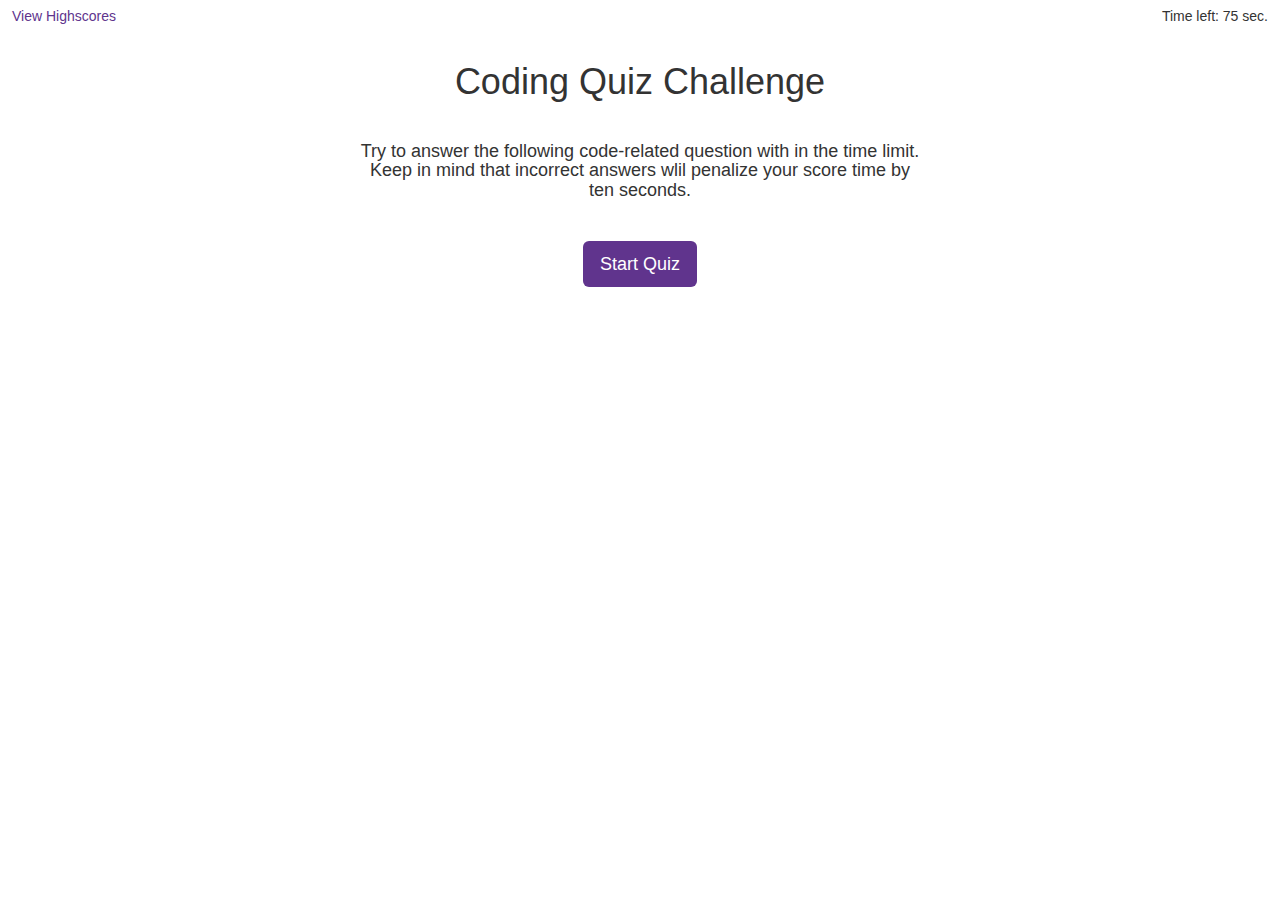
<file: index.html>
<!DOCTYPE html>
<html lang="en">
    
    <head>
        <meta charset="UTF-8" />
        <meta name="viewport" content="width=device-width, initial-scale=1.0" />
        <title>Code Quiz JS</title>
        <link rel="stylesheet" href="https://maxcdn.bootstrapcdn.com/bootstrap/3.3.6/css/bootstrap.min.css" />
        <link rel="stylesheet" href="./assets/style.css" />
    </head>
    
    <body>
        
        <div class="header bar" id="header">
            <div class="row" >
                <div class="col-xs-4">
                    <button class="scores" id="highscores">View Highscores</button>
                </div>
                <div class="col-xs-4"></div>
                <div class="col-xs-4">
                    <p class="timer">Time left:&nbsp;<span id="time">75 sec.</span></p>
                </div>
            </div>
        </div>

        <div class="container">
            
            <div class="row justify-content start-box" id="start">
                    <div class="col-xs-1"></div>
                    <div class="col-xs-10">
                        <h1 class="start">Coding Quiz Challenge</h1>
                        <h4 class="start">Try to answer the following code-related question with in the time limit. Keep in mind that incorrect answers wlil penalize your score time by ten seconds.</h4>
                        <button type="button" class="btn btn-lg start" id="start-btn">Start Quiz</button>
                    </div>
                    <div class="col-xs-1"></div>
            </div>
            
            <div class="row justify-content quiz-box" id="quiz"> 
                
                <div class="row justify-content">
                    <div class="col-xs-1"></div>        
                    <div class="col-xs-10">
                        <h3 class="bold" id="question-title"></h3>
                    </div>
                    <div class="col-xs-1"></div>
                </div>
                
                <div class="row justify-content ">
                    <div class="col-xs-1"></div>
                    <div class="col-xs-10 answers">
                        <ul>
                            <li class="answer">
                                <button type="button" class="btn" id="answer-btn1"></button>
                            </li>
                            <li class="answer">
                                <button type="button" class="btn" id="answer-btn2"></button>
                            </li>
                            <li class="answer">
                                <button type="button" class="btn" id="answer-btn3"></button>
                            </li>
                            <li class="answer">
                                <button type="button" class="btn" id="answer-btn4"></button>
                            </li>
                        </ul>
                    </div>
                    <div class="col-xs-1"></div>    
                </div>
               
                <div class="row justify-content" id="evaluation">
                    <div class="col-xs-1"></div>
                    <div class="col-xs-10 evaluation">
                        <h4 class="result-title" id="result"></h4>
                    </div>
                    <div class="col-xs-1"></div>
                </div>
            </div>
        
            <div class="row justify-content input-box" id="end">

                <div class="row justify-content">
                    <div class="col-xs-1"></div> 
                    <div class="col-xs-10" >
                        <div class="end-text">
                            <h3 class="bold">All Done!</h3>
                            <h4>Your final score is:&nbsp;<span id="final"></span></h4>
                        </div>
                    </div>
                    <div class="col-xs-1"></div>
                </div>

                <div class="row justify-content">
                    <div class="col-xs-1"></div> 
                    <div class="col-xs-10" >
                        <div class="input-group mb-3" id="#inputGroup">
                            <h4 class="italic userinput">Enter initials:&nbsp;</h4>
                            <input type="text" id="finalInput" class="form-control userinput" maxlength="10" placeholder="User's initials" aria-label="User's initials" aria-describedby="history">
                            <div class="input-group-append userinput">
                                <button class="btn btn-outline-secondary" type="button" id="finalSubmit">Submitt</button>
                            </div>
                        </div>
                    </div>
                    <div class="col-xs-1"></div>
                </div>
            </div>
            
            <div class="row justify-content history box" id="history">
                
                <div class="row justify-content">
                    <div class="col-xs-1"></div> 
                    <div class="col-xs-10">
                        <div class="history-header">
                            <h3 class="bold">Highscores</h3>
                        </div>
                    </div>
                    <div class="col-xs-1"></div> 
                </div>

                <div class="row justify-content" id="list">
                    <div class="col-xs-1"></div> 
                    <div class="col-xs-10">
                        <div class="score-box">
                            <ul id="historyList">
                                
                            </ul>
                        </div>
                    </div>
                    <div class="col-xs-1"></div> 
                </div>

                <div class="row justify-content">
                    <div class="col-xs-1"></div> 
                    <div class="col-xs-10">
                        <div class="button-box">
                            <button type="button" class="btn" id="Back-btn">Go back</button>
                            <button type="button" class="btn" id="Clean-btn">Clean Highscores</button>
                        </div>
                    </div>
                    <div class="col-xs-1"></div> 
                </div>
            </div>
 
        </div>
        
        <script src="https://ajax.googleapis.com/ajax/libs/jquery/3.4.1/jquery.min.js"></script>
        <script src="https://maxcdn.bootstrapcdn.com/bootstrap/3.3.7/js/bootstrap.min.js"></script>
        <script src="./assets/script.js"></script>
    </body>
    </html>
</file>
<file: assets/style.css>
body {
    text-align: center;
    width: 100%;
}
.container {
    max-width: 720px;
}
.bold {
    font-weight: bold;
}
.italic{
    font-style: italic;
}
p.timer {
    float: right;
    padding: 6px 12px;
}
.header-bar {
    width: auto;
}
.btn {
    background: rgb(96, 52, 141);
    width: auto;
    color: white;
}
.btn:hover {
    background:  rgb(137, 88, 185);
    border-color: none;
    color: white;
    outline:0;
}

.btn:active,
.btn:focus {
    color: white;
    background: rgb(96, 52, 141);
}

.scores {
    float: left;
    background: none;
    color: rgb(96, 52, 141);
    border: none;
    padding: 6px 12px;
}
.start {
    margin-bottom: 40px;
}
ul {
    padding: 0px;
    float: left;
}
.answers{
    max-width: 210px;
}
li.answer {
    display: block;
    margin-bottom: 5px;
    text-align: left;
}
.evaluation{
    margin-top: 20px;
    border-top-width: 1.5px;
    border-top-color: rgb(201, 199, 199);
    border-top-style: solid;
    text-align: left;
}
.end-text{
    text-align: left;
}
.userinput {
    float: left;
}

input.userinput,
div.userinput {
    display: inline;
} 

#finalInput{
    max-width: 200px;
}
#finalSubmit{
    margin-left: 10px;
}

.string-in-history {
    background-color: rgb(190, 190, 190);
    width: 220px;
    padding: 6px;
}
.history-header,
.score-box,
.button-box {
    text-align: left;
}
</file>
